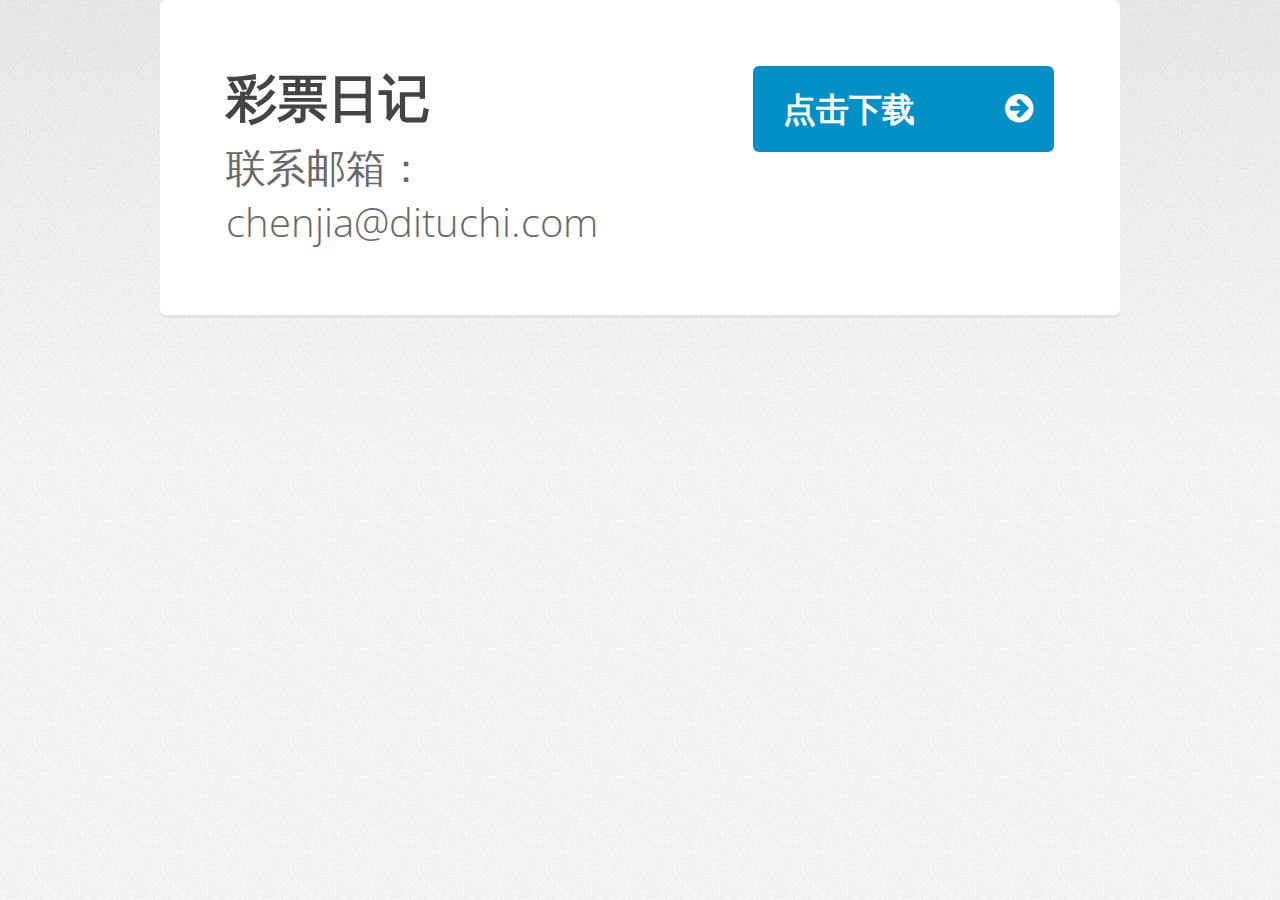
<file: index.html>
<!DOCTYPE HTML>
<!--
	Verti by HTML5 UP
	html5up.net | @ajlkn
	Free for personal and commercial use under the CCA 3.0 license (html5up.net/license)
-->
<html>
	<head>
		<title>My apps</title>
		<meta charset="utf-8" />
		<meta name="viewport" content="width=device-width, initial-scale=1" />
		<!--[if lte IE 8]><script src="assets/js/ie/html5shiv.js"></script><![endif]-->
		<link rel="stylesheet" href="assets/css/main.css" />
		<!--[if lte IE 8]><link rel="stylesheet" href="assets/css/ie8.css" /><![endif]-->
	</head>
	<body class="homepage">
		<div id="page-wrapper">


			<!-- Banner -->
				<div id="banner-wrapper">
					<div id="banner" class="box container">
						<div class="row">
							<div class="7u 12u(medium)">
								<h2> 彩票日记 </h2>
								<p>联系邮箱：chenjia@dituchi.com</p>
							</div>
							<div class="5u 12u(medium)">
								<ul>
									<li><a href="https://itunes.apple.com/cn/app/id1355619874" class="button big icon fa-arrow-circle-right">点击下载</a></li>
								</ul>
							</div>
						</div>
					</div>
				</div>


			<script src="assets/js/jquery.min.js"></script>
			<script src="assets/js/jquery.dropotron.min.js"></script>
			<script src="assets/js/skel.min.js"></script>
			<script src="assets/js/util.js"></script>
			<!--[if lte IE 8]><script src="assets/js/ie/respond.min.js"></script><![endif]-->
			<script src="assets/js/main.js"></script>

	</body>
</html>
</file>
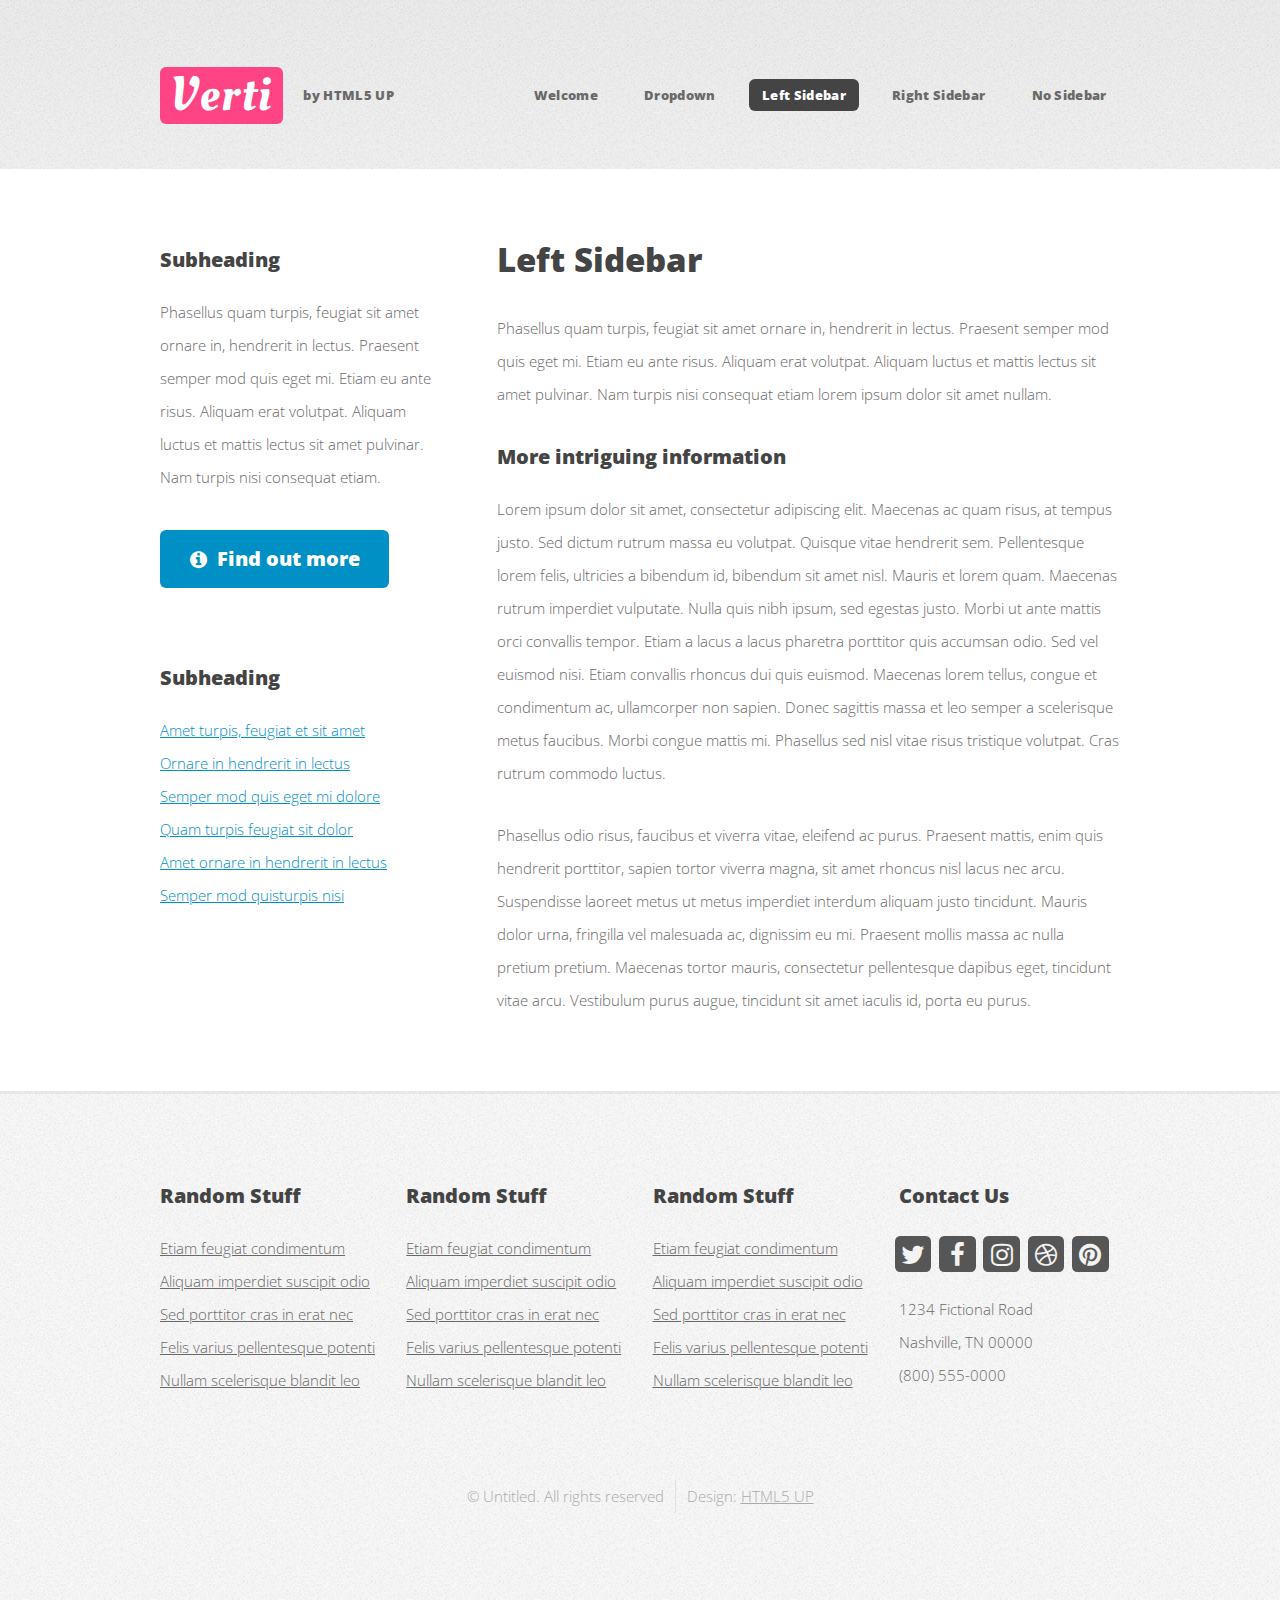
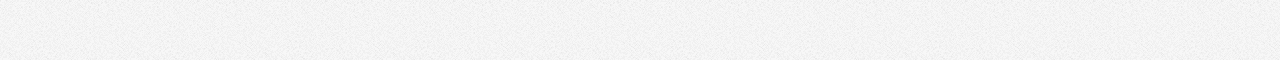
<file: left-sidebar.html>
<!DOCTYPE HTML>
<!--
	Verti by HTML5 UP
	html5up.net | @ajlkn
	Free for personal and commercial use under the CCA 3.0 license (html5up.net/license)
-->
<html>
	<head>
		<title>Verti by HTML5 UP</title>
		<meta charset="utf-8" />
		<meta name="viewport" content="width=device-width, initial-scale=1" />
		<!--[if lte IE 8]><script src="assets/js/ie/html5shiv.js"></script><![endif]-->
		<link rel="stylesheet" href="assets/css/main.css" />
		<!--[if lte IE 8]><link rel="stylesheet" href="assets/css/ie8.css" /><![endif]-->
	</head>
	<body class="left-sidebar">
		<div id="page-wrapper">

			<!-- Header -->
				<div id="header-wrapper">
					<header id="header" class="container">

						<!-- Logo -->
							<div id="logo">
								<h1><a href="index.html">Verti</a></h1>
								<span>by HTML5 UP</span>
							</div>

						<!-- Nav -->
							<nav id="nav">
								<ul>
									<li><a href="index.html">Welcome</a></li>
									<li>
										<a href="#">Dropdown</a>
										<ul>
											<li><a href="#">Lorem ipsum dolor</a></li>
											<li><a href="#">Magna phasellus</a></li>
											<li>
												<a href="#">Phasellus consequat</a>
												<ul>
													<li><a href="#">Lorem ipsum dolor</a></li>
													<li><a href="#">Phasellus consequat</a></li>
													<li><a href="#">Magna phasellus</a></li>
													<li><a href="#">Etiam dolore nisl</a></li>
												</ul>
											</li>
											<li><a href="#">Veroeros feugiat</a></li>
										</ul>
									</li>
									<li class="current"><a href="left-sidebar.html">Left Sidebar</a></li>
									<li><a href="right-sidebar.html">Right Sidebar</a></li>
									<li><a href="no-sidebar.html">No Sidebar</a></li>
								</ul>
							</nav>

					</header>
				</div>

			<!-- Main -->
				<div id="main-wrapper">
					<div class="container">
						<div class="row 200%">
							<div class="4u 12u$(medium)">
								<div id="sidebar">

									<!-- Sidebar -->
										<section>
											<h3>Subheading</h3>
											<p>Phasellus quam turpis, feugiat sit amet ornare in, hendrerit in lectus.
											Praesent semper mod quis eget mi. Etiam eu ante risus. Aliquam erat volutpat.
											Aliquam luctus et mattis lectus sit amet pulvinar. Nam turpis nisi
											consequat etiam.</p>
											<footer>
												<a href="#" class="button icon fa-info-circle">Find out more</a>
											</footer>
										</section>

										<section>
											<h3>Subheading</h3>
											<ul class="style2">
												<li><a href="#">Amet turpis, feugiat et sit amet</a></li>
												<li><a href="#">Ornare in hendrerit in lectus</a></li>
												<li><a href="#">Semper mod quis eget mi dolore</a></li>
												<li><a href="#">Quam turpis feugiat sit dolor</a></li>
												<li><a href="#">Amet ornare in hendrerit in lectus</a></li>
												<li><a href="#">Semper mod quisturpis nisi</a></li>
											</ul>
										</section>

								</div>
							</div>
							<div class="8u 12u$(medium) important(medium)">
								<div id="content">

									<!-- Content -->
										<article>

											<h2>Left Sidebar</h2>

											<p>Phasellus quam turpis, feugiat sit amet ornare in, hendrerit in lectus.
											Praesent semper mod quis eget mi. Etiam eu ante risus. Aliquam erat volutpat.
											Aliquam luctus et mattis lectus sit amet pulvinar. Nam turpis nisi
											consequat etiam lorem ipsum dolor sit amet nullam.</p>

											<h3>More intriguing information</h3>
											<p>Lorem ipsum dolor sit amet, consectetur adipiscing elit. Maecenas ac quam risus, at tempus
											justo. Sed dictum rutrum massa eu volutpat. Quisque vitae hendrerit sem. Pellentesque lorem felis,
											ultricies a bibendum id, bibendum sit amet nisl. Mauris et lorem quam. Maecenas rutrum imperdiet
											vulputate. Nulla quis nibh ipsum, sed egestas justo. Morbi ut ante mattis orci convallis tempor.
											Etiam a lacus a lacus pharetra porttitor quis accumsan odio. Sed vel euismod nisi. Etiam convallis
											rhoncus dui quis euismod. Maecenas lorem tellus, congue et condimentum ac, ullamcorper non sapien.
											Donec sagittis massa et leo semper a scelerisque metus faucibus. Morbi congue mattis mi.
											Phasellus sed nisl vitae risus tristique volutpat. Cras rutrum commodo luctus.</p>

											<p>Phasellus odio risus, faucibus et viverra vitae, eleifend ac purus. Praesent mattis, enim
											quis hendrerit porttitor, sapien tortor viverra magna, sit amet rhoncus nisl lacus nec arcu.
											Suspendisse laoreet metus ut metus imperdiet interdum aliquam justo tincidunt. Mauris dolor urna,
											fringilla vel malesuada ac, dignissim eu mi. Praesent mollis massa ac nulla pretium pretium.
											Maecenas tortor mauris, consectetur pellentesque dapibus eget, tincidunt vitae arcu.
											Vestibulum purus augue, tincidunt sit amet iaculis id, porta eu purus.</p>

										</article>

								</div>
							</div>
						</div>
					</div>
				</div>

			<!-- Footer -->
				<div id="footer-wrapper">
					<footer id="footer" class="container">
						<div class="row">
							<div class="3u 6u(medium) 12u$(small)">

								<!-- Links -->
									<section class="widget links">
										<h3>Random Stuff</h3>
										<ul class="style2">
											<li><a href="#">Etiam feugiat condimentum</a></li>
											<li><a href="#">Aliquam imperdiet suscipit odio</a></li>
											<li><a href="#">Sed porttitor cras in erat nec</a></li>
											<li><a href="#">Felis varius pellentesque potenti</a></li>
											<li><a href="#">Nullam scelerisque blandit leo</a></li>
										</ul>
									</section>

							</div>
							<div class="3u 6u$(medium) 12u$(small)">

								<!-- Links -->
									<section class="widget links">
										<h3>Random Stuff</h3>
										<ul class="style2">
											<li><a href="#">Etiam feugiat condimentum</a></li>
											<li><a href="#">Aliquam imperdiet suscipit odio</a></li>
											<li><a href="#">Sed porttitor cras in erat nec</a></li>
											<li><a href="#">Felis varius pellentesque potenti</a></li>
											<li><a href="#">Nullam scelerisque blandit leo</a></li>
										</ul>
									</section>

							</div>
							<div class="3u 6u(medium) 12u$(small)">

								<!-- Links -->
									<section class="widget links">
										<h3>Random Stuff</h3>
										<ul class="style2">
											<li><a href="#">Etiam feugiat condimentum</a></li>
											<li><a href="#">Aliquam imperdiet suscipit odio</a></li>
											<li><a href="#">Sed porttitor cras in erat nec</a></li>
											<li><a href="#">Felis varius pellentesque potenti</a></li>
											<li><a href="#">Nullam scelerisque blandit leo</a></li>
										</ul>
									</section>

							</div>
							<div class="3u 6u$(medium) 12u$(small)">

								<!-- Contact -->
									<section class="widget contact">
										<h3>Contact Us</h3>
										<ul>
											<li><a href="#" class="icon fa-twitter"><span class="label">Twitter</span></a></li>
											<li><a href="#" class="icon fa-facebook"><span class="label">Facebook</span></a></li>
											<li><a href="#" class="icon fa-instagram"><span class="label">Instagram</span></a></li>
											<li><a href="#" class="icon fa-dribbble"><span class="label">Dribbble</span></a></li>
											<li><a href="#" class="icon fa-pinterest"><span class="label">Pinterest</span></a></li>
										</ul>
										<p>1234 Fictional Road<br />
										Nashville, TN 00000<br />
										(800) 555-0000</p>
									</section>

							</div>
						</div>
						<div class="row">
							<div class="12u">
								<div id="copyright">
									<ul class="menu">
										<li>&copy; Untitled. All rights reserved</li><li>Design: <a href="http://html5up.net">HTML5 UP</a></li>
									</ul>
								</div>
							</div>
						</div>
					</footer>
				</div>

			</div>

		<!-- Scripts -->

			<script src="assets/js/jquery.min.js"></script>
			<script src="assets/js/jquery.dropotron.min.js"></script>
			<script src="assets/js/skel.min.js"></script>
			<script src="assets/js/util.js"></script>
			<!--[if lte IE 8]><script src="assets/js/ie/respond.min.js"></script><![endif]-->
			<script src="assets/js/main.js"></script>

	</body>
</html>
</file>
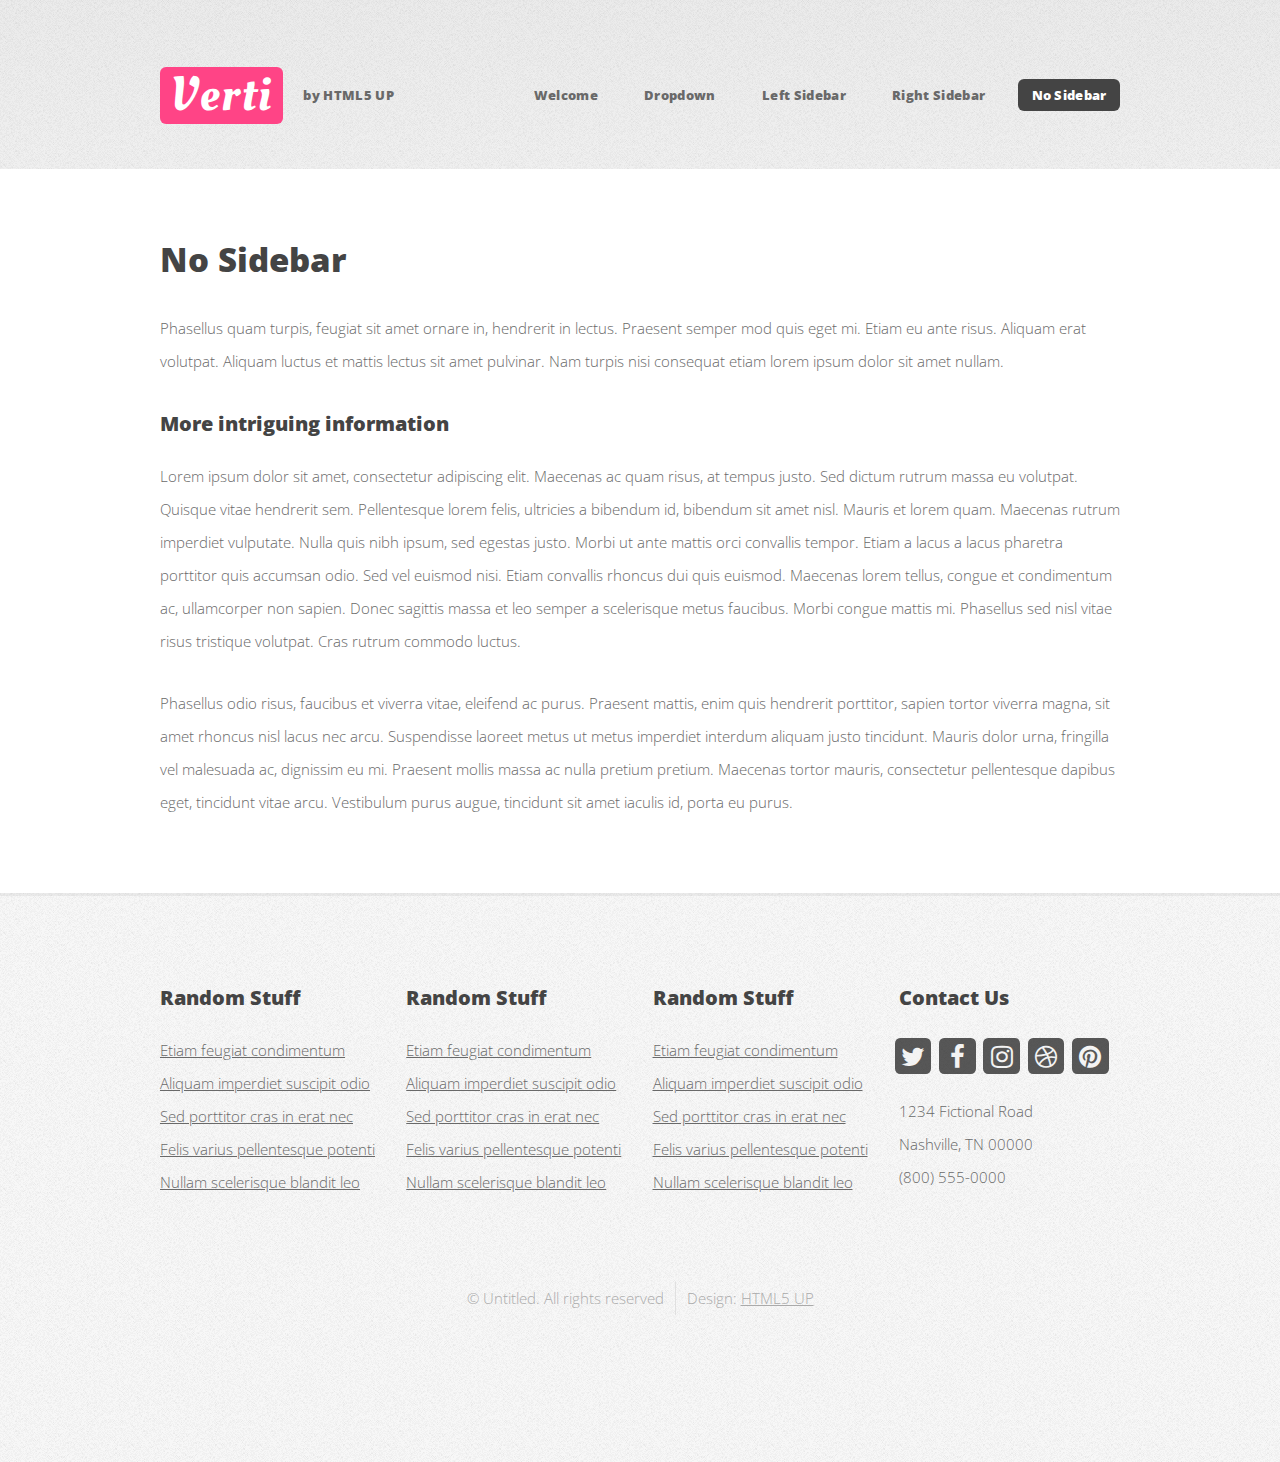
<file: no-sidebar.html>
<!DOCTYPE HTML>
<!--
	Verti by HTML5 UP
	html5up.net | @ajlkn
	Free for personal and commercial use under the CCA 3.0 license (html5up.net/license)
-->
<html>
	<head>
		<title>Verti by HTML5 UP</title>
		<meta charset="utf-8" />
		<meta name="viewport" content="width=device-width, initial-scale=1" />
		<!--[if lte IE 8]><script src="assets/js/ie/html5shiv.js"></script><![endif]-->
		<link rel="stylesheet" href="assets/css/main.css" />
		<!--[if lte IE 8]><link rel="stylesheet" href="assets/css/ie8.css" /><![endif]-->
	</head>
	<body class="no-sidebar">
		<div id="page-wrapper">

			<!-- Header -->
				<div id="header-wrapper">
					<header id="header" class="container">

						<!-- Logo -->
							<div id="logo">
								<h1><a href="index.html">Verti</a></h1>
								<span>by HTML5 UP</span>
							</div>

						<!-- Nav -->
							<nav id="nav">
								<ul>
									<li><a href="index.html">Welcome</a></li>
									<li>
										<a href="#">Dropdown</a>
										<ul>
											<li><a href="#">Lorem ipsum dolor</a></li>
											<li><a href="#">Magna phasellus</a></li>
											<li>
												<a href="#">Phasellus consequat</a>
												<ul>
													<li><a href="#">Lorem ipsum dolor</a></li>
													<li><a href="#">Phasellus consequat</a></li>
													<li><a href="#">Magna phasellus</a></li>
													<li><a href="#">Etiam dolore nisl</a></li>
												</ul>
											</li>
											<li><a href="#">Veroeros feugiat</a></li>
										</ul>
									</li>
									<li><a href="left-sidebar.html">Left Sidebar</a></li>
									<li><a href="right-sidebar.html">Right Sidebar</a></li>
									<li class="current"><a href="no-sidebar.html">No Sidebar</a></li>
								</ul>
							</nav>

					</header>
				</div>

			<!-- Main -->
				<div id="main-wrapper">
					<div class="container">
						<div id="content">

							<!-- Content -->
								<article>

									<h2>No Sidebar</h2>

									<p>Phasellus quam turpis, feugiat sit amet ornare in, hendrerit in lectus.
									Praesent semper mod quis eget mi. Etiam eu ante risus. Aliquam erat volutpat.
									Aliquam luctus et mattis lectus sit amet pulvinar. Nam turpis nisi
									consequat etiam lorem ipsum dolor sit amet nullam.</p>

									<h3>More intriguing information</h3>
									<p>Lorem ipsum dolor sit amet, consectetur adipiscing elit. Maecenas ac quam risus, at tempus
									justo. Sed dictum rutrum massa eu volutpat. Quisque vitae hendrerit sem. Pellentesque lorem felis,
									ultricies a bibendum id, bibendum sit amet nisl. Mauris et lorem quam. Maecenas rutrum imperdiet
									vulputate. Nulla quis nibh ipsum, sed egestas justo. Morbi ut ante mattis orci convallis tempor.
									Etiam a lacus a lacus pharetra porttitor quis accumsan odio. Sed vel euismod nisi. Etiam convallis
									rhoncus dui quis euismod. Maecenas lorem tellus, congue et condimentum ac, ullamcorper non sapien.
									Donec sagittis massa et leo semper a scelerisque metus faucibus. Morbi congue mattis mi.
									Phasellus sed nisl vitae risus tristique volutpat. Cras rutrum commodo luctus.</p>

									<p>Phasellus odio risus, faucibus et viverra vitae, eleifend ac purus. Praesent mattis, enim
									quis hendrerit porttitor, sapien tortor viverra magna, sit amet rhoncus nisl lacus nec arcu.
									Suspendisse laoreet metus ut metus imperdiet interdum aliquam justo tincidunt. Mauris dolor urna,
									fringilla vel malesuada ac, dignissim eu mi. Praesent mollis massa ac nulla pretium pretium.
									Maecenas tortor mauris, consectetur pellentesque dapibus eget, tincidunt vitae arcu.
									Vestibulum purus augue, tincidunt sit amet iaculis id, porta eu purus.</p>

								</article>

						</div>
					</div>
				</div>

			<!-- Footer -->
				<div id="footer-wrapper">
					<footer id="footer" class="container">
						<div class="row">
							<div class="3u 6u(medium) 12u$(small)">

								<!-- Links -->
									<section class="widget links">
										<h3>Random Stuff</h3>
										<ul class="style2">
											<li><a href="#">Etiam feugiat condimentum</a></li>
											<li><a href="#">Aliquam imperdiet suscipit odio</a></li>
											<li><a href="#">Sed porttitor cras in erat nec</a></li>
											<li><a href="#">Felis varius pellentesque potenti</a></li>
											<li><a href="#">Nullam scelerisque blandit leo</a></li>
										</ul>
									</section>

							</div>
							<div class="3u 6u$(medium) 12u$(small)">

								<!-- Links -->
									<section class="widget links">
										<h3>Random Stuff</h3>
										<ul class="style2">
											<li><a href="#">Etiam feugiat condimentum</a></li>
											<li><a href="#">Aliquam imperdiet suscipit odio</a></li>
											<li><a href="#">Sed porttitor cras in erat nec</a></li>
											<li><a href="#">Felis varius pellentesque potenti</a></li>
											<li><a href="#">Nullam scelerisque blandit leo</a></li>
										</ul>
									</section>

							</div>
							<div class="3u 6u(medium) 12u$(small)">

								<!-- Links -->
									<section class="widget links">
										<h3>Random Stuff</h3>
										<ul class="style2">
											<li><a href="#">Etiam feugiat condimentum</a></li>
											<li><a href="#">Aliquam imperdiet suscipit odio</a></li>
											<li><a href="#">Sed porttitor cras in erat nec</a></li>
											<li><a href="#">Felis varius pellentesque potenti</a></li>
											<li><a href="#">Nullam scelerisque blandit leo</a></li>
										</ul>
									</section>

							</div>
							<div class="3u 6u$(medium) 12u$(small)">

								<!-- Contact -->
									<section class="widget contact">
										<h3>Contact Us</h3>
										<ul>
											<li><a href="#" class="icon fa-twitter"><span class="label">Twitter</span></a></li>
											<li><a href="#" class="icon fa-facebook"><span class="label">Facebook</span></a></li>
											<li><a href="#" class="icon fa-instagram"><span class="label">Instagram</span></a></li>
											<li><a href="#" class="icon fa-dribbble"><span class="label">Dribbble</span></a></li>
											<li><a href="#" class="icon fa-pinterest"><span class="label">Pinterest</span></a></li>
										</ul>
										<p>1234 Fictional Road<br />
										Nashville, TN 00000<br />
										(800) 555-0000</p>
									</section>

							</div>
						</div>
						<div class="row">
							<div class="12u">
								<div id="copyright">
									<ul class="menu">
										<li>&copy; Untitled. All rights reserved</li><li>Design: <a href="http://html5up.net">HTML5 UP</a></li>
									</ul>
								</div>
							</div>
						</div>
					</footer>
				</div>

			</div>

		<!-- Scripts -->

			<script src="assets/js/jquery.min.js"></script>
			<script src="assets/js/jquery.dropotron.min.js"></script>
			<script src="assets/js/skel.min.js"></script>
			<script src="assets/js/util.js"></script>
			<!--[if lte IE 8]><script src="assets/js/ie/respond.min.js"></script><![endif]-->
			<script src="assets/js/main.js"></script>

	</body>
</html>
</file>
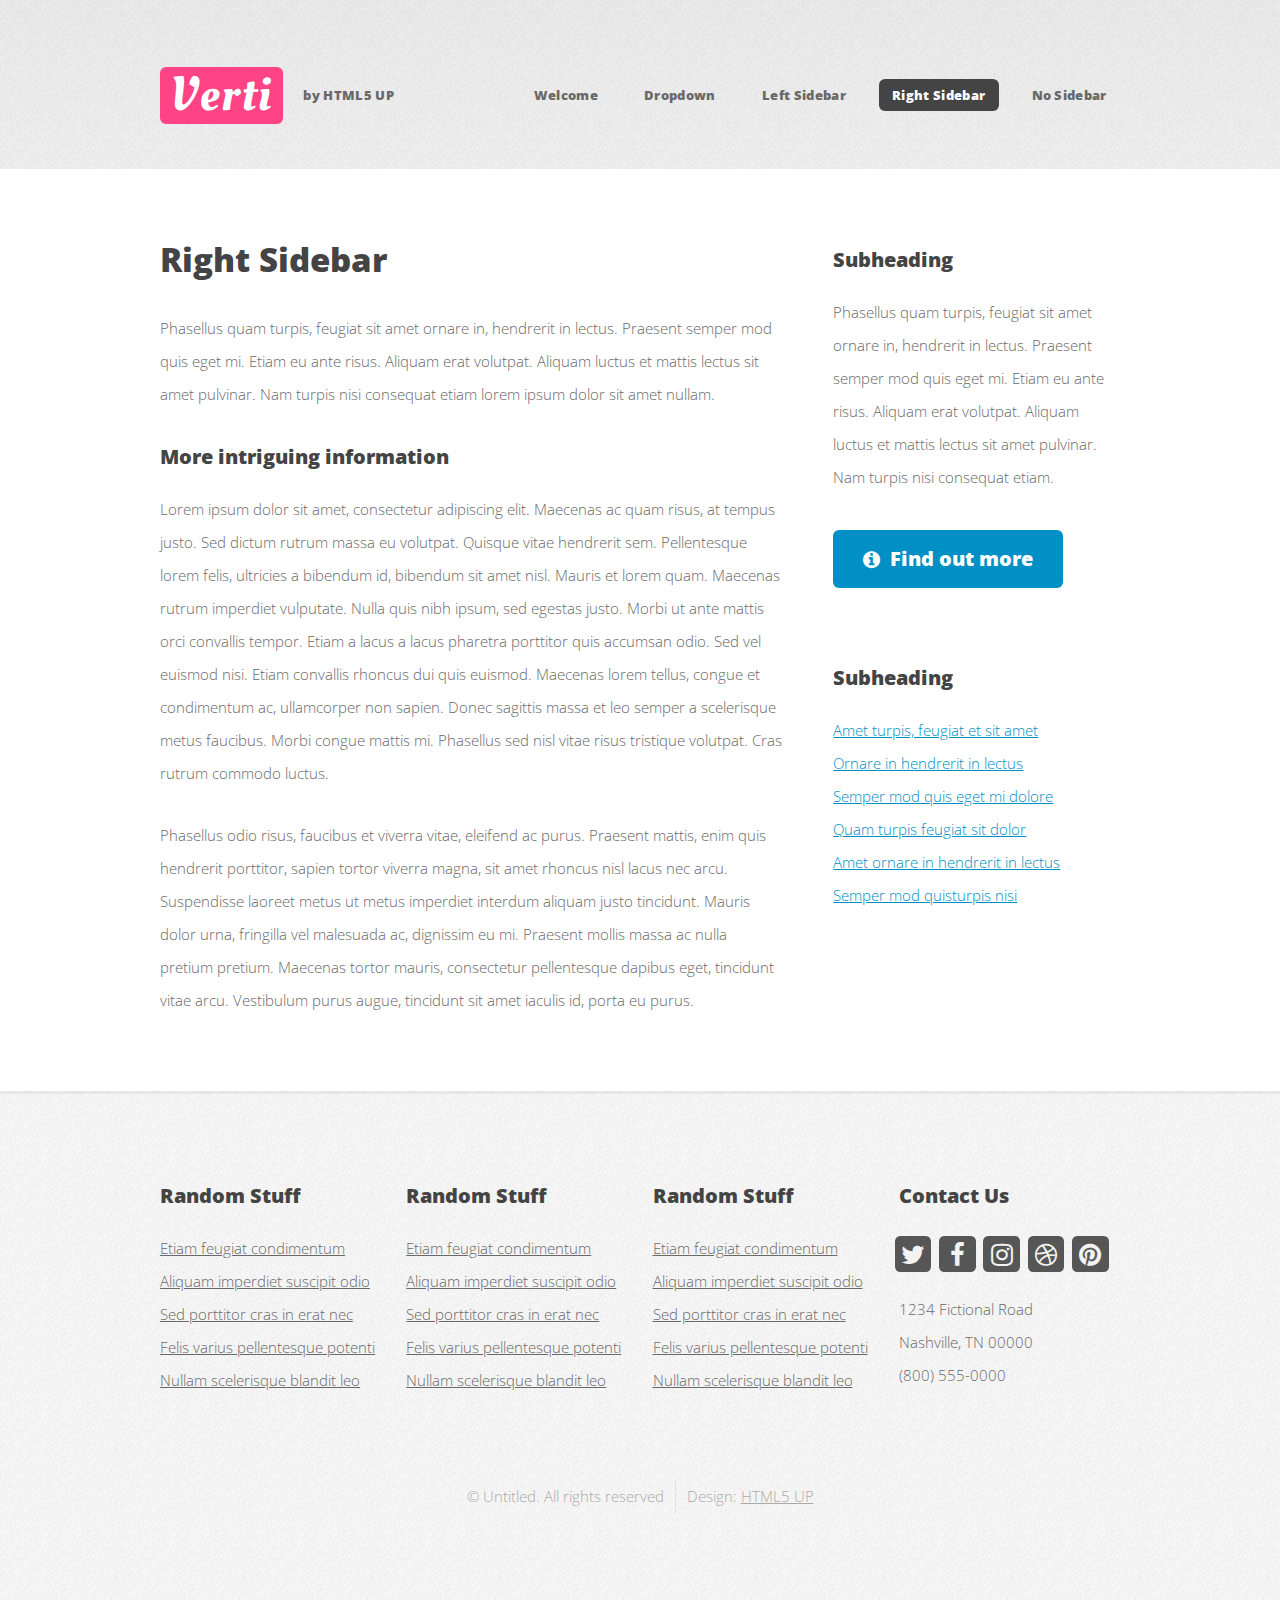
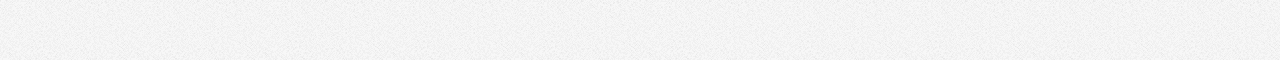
<file: right-sidebar.html>
<!DOCTYPE HTML>
<!--
	Verti by HTML5 UP
	html5up.net | @ajlkn
	Free for personal and commercial use under the CCA 3.0 license (html5up.net/license)
-->
<html>
	<head>
		<title>Verti by HTML5 UP</title>
		<meta charset="utf-8" />
		<meta name="viewport" content="width=device-width, initial-scale=1" />
		<!--[if lte IE 8]><script src="assets/js/ie/html5shiv.js"></script><![endif]-->
		<link rel="stylesheet" href="assets/css/main.css" />
		<!--[if lte IE 8]><link rel="stylesheet" href="assets/css/ie8.css" /><![endif]-->
	</head>
	<body class="right-sidebar">
		<div id="page-wrapper">

			<!-- Header -->
				<div id="header-wrapper">
					<header id="header" class="container">

						<!-- Logo -->
							<div id="logo">
								<h1><a href="index.html">Verti</a></h1>
								<span>by HTML5 UP</span>
							</div>

						<!-- Nav -->
							<nav id="nav">
								<ul>
									<li><a href="index.html">Welcome</a></li>
									<li>
										<a href="#">Dropdown</a>
										<ul>
											<li><a href="#">Lorem ipsum dolor</a></li>
											<li><a href="#">Magna phasellus</a></li>
											<li>
												<a href="#">Phasellus consequat</a>
												<ul>
													<li><a href="#">Lorem ipsum dolor</a></li>
													<li><a href="#">Phasellus consequat</a></li>
													<li><a href="#">Magna phasellus</a></li>
													<li><a href="#">Etiam dolore nisl</a></li>
												</ul>
											</li>
											<li><a href="#">Veroeros feugiat</a></li>
										</ul>
									</li>
									<li><a href="left-sidebar.html">Left Sidebar</a></li>
									<li class="current"><a href="right-sidebar.html">Right Sidebar</a></li>
									<li><a href="no-sidebar.html">No Sidebar</a></li>
								</ul>
							</nav>

					</header>
				</div>

			<!-- Main -->
				<div id="main-wrapper">
					<div class="container">
						<div class="row 200%">
							<div class="8u 12u$(medium)">
								<div id="content">

									<!-- Content -->
										<article>

											<h2>Right Sidebar</h2>

											<p>Phasellus quam turpis, feugiat sit amet ornare in, hendrerit in lectus.
											Praesent semper mod quis eget mi. Etiam eu ante risus. Aliquam erat volutpat.
											Aliquam luctus et mattis lectus sit amet pulvinar. Nam turpis nisi
											consequat etiam lorem ipsum dolor sit amet nullam.</p>

											<h3>More intriguing information</h3>
											<p>Lorem ipsum dolor sit amet, consectetur adipiscing elit. Maecenas ac quam risus, at tempus
											justo. Sed dictum rutrum massa eu volutpat. Quisque vitae hendrerit sem. Pellentesque lorem felis,
											ultricies a bibendum id, bibendum sit amet nisl. Mauris et lorem quam. Maecenas rutrum imperdiet
											vulputate. Nulla quis nibh ipsum, sed egestas justo. Morbi ut ante mattis orci convallis tempor.
											Etiam a lacus a lacus pharetra porttitor quis accumsan odio. Sed vel euismod nisi. Etiam convallis
											rhoncus dui quis euismod. Maecenas lorem tellus, congue et condimentum ac, ullamcorper non sapien.
											Donec sagittis massa et leo semper a scelerisque metus faucibus. Morbi congue mattis mi.
											Phasellus sed nisl vitae risus tristique volutpat. Cras rutrum commodo luctus.</p>

											<p>Phasellus odio risus, faucibus et viverra vitae, eleifend ac purus. Praesent mattis, enim
											quis hendrerit porttitor, sapien tortor viverra magna, sit amet rhoncus nisl lacus nec arcu.
											Suspendisse laoreet metus ut metus imperdiet interdum aliquam justo tincidunt. Mauris dolor urna,
											fringilla vel malesuada ac, dignissim eu mi. Praesent mollis massa ac nulla pretium pretium.
											Maecenas tortor mauris, consectetur pellentesque dapibus eget, tincidunt vitae arcu.
											Vestibulum purus augue, tincidunt sit amet iaculis id, porta eu purus.</p>

										</article>

								</div>
							</div>
							<div class="4u 12u$(medium)">
								<div id="sidebar">

									<!-- Sidebar -->
										<section>
											<h3>Subheading</h3>
											<p>Phasellus quam turpis, feugiat sit amet ornare in, hendrerit in lectus.
											Praesent semper mod quis eget mi. Etiam eu ante risus. Aliquam erat volutpat.
											Aliquam luctus et mattis lectus sit amet pulvinar. Nam turpis nisi
											consequat etiam.</p>
											<footer>
												<a href="#" class="button icon fa-info-circle">Find out more</a>
											</footer>
										</section>

										<section>
											<h3>Subheading</h3>
											<ul class="style2">
												<li><a href="#">Amet turpis, feugiat et sit amet</a></li>
												<li><a href="#">Ornare in hendrerit in lectus</a></li>
												<li><a href="#">Semper mod quis eget mi dolore</a></li>
												<li><a href="#">Quam turpis feugiat sit dolor</a></li>
												<li><a href="#">Amet ornare in hendrerit in lectus</a></li>
												<li><a href="#">Semper mod quisturpis nisi</a></li>
											</ul>
										</section>

								</div>
							</div>
						</div>
					</div>
				</div>

			<!-- Footer -->
				<div id="footer-wrapper">
					<footer id="footer" class="container">
						<div class="row">
							<div class="3u 6u(medium) 12u$(small)">

								<!-- Links -->
									<section class="widget links">
										<h3>Random Stuff</h3>
										<ul class="style2">
											<li><a href="#">Etiam feugiat condimentum</a></li>
											<li><a href="#">Aliquam imperdiet suscipit odio</a></li>
											<li><a href="#">Sed porttitor cras in erat nec</a></li>
											<li><a href="#">Felis varius pellentesque potenti</a></li>
											<li><a href="#">Nullam scelerisque blandit leo</a></li>
										</ul>
									</section>

							</div>
							<div class="3u 6u$(medium) 12u$(small)">

								<!-- Links -->
									<section class="widget links">
										<h3>Random Stuff</h3>
										<ul class="style2">
											<li><a href="#">Etiam feugiat condimentum</a></li>
											<li><a href="#">Aliquam imperdiet suscipit odio</a></li>
											<li><a href="#">Sed porttitor cras in erat nec</a></li>
											<li><a href="#">Felis varius pellentesque potenti</a></li>
											<li><a href="#">Nullam scelerisque blandit leo</a></li>
										</ul>
									</section>

							</div>
							<div class="3u 6u(medium) 12u$(small)">

								<!-- Links -->
									<section class="widget links">
										<h3>Random Stuff</h3>
										<ul class="style2">
											<li><a href="#">Etiam feugiat condimentum</a></li>
											<li><a href="#">Aliquam imperdiet suscipit odio</a></li>
											<li><a href="#">Sed porttitor cras in erat nec</a></li>
											<li><a href="#">Felis varius pellentesque potenti</a></li>
											<li><a href="#">Nullam scelerisque blandit leo</a></li>
										</ul>
									</section>

							</div>
							<div class="3u 6u$(medium) 12u$(small)">

								<!-- Contact -->
									<section class="widget contact">
										<h3>Contact Us</h3>
										<ul>
											<li><a href="#" class="icon fa-twitter"><span class="label">Twitter</span></a></li>
											<li><a href="#" class="icon fa-facebook"><span class="label">Facebook</span></a></li>
											<li><a href="#" class="icon fa-instagram"><span class="label">Instagram</span></a></li>
											<li><a href="#" class="icon fa-dribbble"><span class="label">Dribbble</span></a></li>
											<li><a href="#" class="icon fa-pinterest"><span class="label">Pinterest</span></a></li>
										</ul>
										<p>1234 Fictional Road<br />
										Nashville, TN 00000<br />
										(800) 555-0000</p>
									</section>

							</div>
						</div>
						<div class="row">
							<div class="12u">
								<div id="copyright">
									<ul class="menu">
										<li>&copy; Untitled. All rights reserved</li><li>Design: <a href="http://html5up.net">HTML5 UP</a></li>
									</ul>
								</div>
							</div>
						</div>
					</footer>
				</div>

			</div>

		<!-- Scripts -->

			<script src="assets/js/jquery.min.js"></script>
			<script src="assets/js/jquery.dropotron.min.js"></script>
			<script src="assets/js/skel.min.js"></script>
			<script src="assets/js/util.js"></script>
			<!--[if lte IE 8]><script src="assets/js/ie/respond.min.js"></script><![endif]-->
			<script src="assets/js/main.js"></script>

	</body>
</html>
</file>
<file: assets/css/ie8.css>
/*
	Verti by HTML5 UP
	html5up.net | @ajlkn
	Free for personal and commercial use under the CCA 3.0 license (html5up.net/license)
*/

/* Basic */

	body {
		background-color: #f0f0f0;
	}

/* Image */

	.image img {
		position: relative;
		-ms-behavior: url("assets/js/ie/PIE.htc");
	}

/* Button */

	input[type="button"],
	input[type="submit"],
	input[type="reset"],
	.button,
	button {
		position: relative;
		-ms-behavior: url("assets/js/ie/PIE.htc");
	}

/* Widgets */

	.box,
	.widget.contact ul li a {
		position: relative;
		-ms-behavior: url("assets/js/ie/PIE.htc");
	}

/* Header */

	#logo h1 {
		position: relative;
		-ms-behavior: url("assets/js/ie/PIE.htc");
	}

/* Nav */

	#nav ul li a, #nav ul li span {
		position: relative;
		-ms-behavior: url("assets/js/ie/PIE.htc");
	}

	.dropotron {
		border: solid 1px #eee;
		box-shadow: none !important;
		-ms-behavior: url("assets/js/ie/PIE.htc");
	}

		.dropotron.level-0 {
			box-shadow: none !important;
		}

			.dropotron.level-0:before {
				display: none;
			}
</file>
<file: assets/css/main.css>
@import url("font-awesome.min.css");
@import url("https://fonts.googleapis.com/css?family=Oleo+Script:400|Open+Sans:300,300italic,600,600italic,800");

/*
	Verti by HTML5 UP
	html5up.net | @ajlkn
	Free for personal and commercial use under the CCA 3.0 license (html5up.net/license)
*/

/* Reset */

	html, body, div, span, applet, object, iframe, h1, h2, h3, h4, h5, h6, p, blockquote, pre, a, abbr, acronym, address, big, cite, code, del, dfn, em, img, ins, kbd, q, s, samp, small, strike, strong, sub, sup, tt, var, b, u, i, center, dl, dt, dd, ol, ul, li, fieldset, form, label, legend, table, caption, tbody, tfoot, thead, tr, th, td, article, aside, canvas, details, embed, figure, figcaption, footer, header, hgroup, menu, nav, output, ruby, section, summary, time, mark, audio, video {
		margin: 0;
		padding: 0;
		border: 0;
		font-size: 100%;
		font: inherit;
		vertical-align: baseline;
	}

	article, aside, details, figcaption, figure, footer, header, hgroup, menu, nav, section {
		display: block;
	}

	body {
		line-height: 1;
	}

	ol, ul {
		list-style: none;
	}

	blockquote, q {
		quotes: none;
	}

	blockquote:before, blockquote:after, q:before, q:after {
		content: '';
		content: none;
	}

	table {
		border-collapse: collapse;
		border-spacing: 0;
	}

	body {
		-webkit-text-size-adjust: none;
	}

/* Box Model */

	*, *:before, *:after {
		-moz-box-sizing: border-box;
		-webkit-box-sizing: border-box;
		box-sizing: border-box;
	}

/* Containers */

	.container {
		margin-left: auto;
		margin-right: auto;
	}

	.container.\31 25\25 {
		width: 100%;
		max-width: 1750px;
		min-width: 1400px;
	}

	.container.\37 5\25 {
		width: 1050px;
	}

	.container.\35 0\25 {
		width: 700px;
	}

	.container.\32 5\25 {
		width: 350px;
	}

	.container {
		width: 1400px;
	}

	@media screen and (max-width: 1680px) {

		.container.\31 25\25 {
			width: 100%;
			max-width: 1500px;
			min-width: 1200px;
		}

		.container.\37 5\25 {
			width: 900px;
		}

		.container.\35 0\25 {
			width: 600px;
		}

		.container.\32 5\25 {
			width: 300px;
		}

		.container {
			width: 1200px;
		}

	}

	@media screen and (max-width: 1280px) {

		.container.\31 25\25 {
			width: 100%;
			max-width: 1200px;
			min-width: 960px;
		}

		.container.\37 5\25 {
			width: 720px;
		}

		.container.\35 0\25 {
			width: 480px;
		}

		.container.\32 5\25 {
			width: 240px;
		}

		.container {
			width: 960px;
		}

	}

	@media screen and (max-width: 980px) {

		.container.\31 25\25 {
			width: 100%;
			max-width: 112.5%;
			min-width: 90%;
		}

		.container.\37 5\25 {
			width: 67.5%;
		}

		.container.\35 0\25 {
			width: 45%;
		}

		.container.\32 5\25 {
			width: 22.5%;
		}

		.container {
			width: 90% !important;
		}

	}

	@media screen and (max-width: 736px) {

		.container.\31 25\25 {
			width: 100%;
			max-width: 125%;
			min-width: 100%;
		}

		.container.\37 5\25 {
			width: 75%;
		}

		.container.\35 0\25 {
			width: 50%;
		}

		.container.\32 5\25 {
			width: 25%;
		}

		.container {
			width: 100% !important;
		}

	}

/* Grid */

	.row {
		border-bottom: solid 1px transparent;
		-moz-box-sizing: border-box;
		-webkit-box-sizing: border-box;
		box-sizing: border-box;
	}

	.row > * {
		float: left;
		-moz-box-sizing: border-box;
		-webkit-box-sizing: border-box;
		box-sizing: border-box;
	}

	.row:after, .row:before {
		content: '';
		display: block;
		clear: both;
		height: 0;
	}

	.row.uniform > * > :first-child {
		margin-top: 0;
	}

	.row.uniform > * > :last-child {
		margin-bottom: 0;
	}

	.row.\30 \25 > * {
		padding: 0px 0 0 0px;
	}

	.row.\30 \25 {
		margin: 0px 0 -1px 0px;
	}

	.row.uniform.\30 \25 > * {
		padding: 0px 0 0 0px;
	}

	.row.uniform.\30 \25 {
		margin: 0px 0 -1px 0px;
	}

	.row > * {
		padding: 40px 0 0 40px;
	}

	.row {
		margin: -40px 0 -1px -40px;
	}

	.row.uniform > * {
		padding: 40px 0 0 40px;
	}

	.row.uniform {
		margin: -40px 0 -1px -40px;
	}

	.row.\32 00\25 > * {
		padding: 80px 0 0 80px;
	}

	.row.\32 00\25 {
		margin: -80px 0 -1px -80px;
	}

	.row.uniform.\32 00\25 > * {
		padding: 80px 0 0 80px;
	}

	.row.uniform.\32 00\25 {
		margin: -80px 0 -1px -80px;
	}

	.row.\31 50\25 > * {
		padding: 60px 0 0 60px;
	}

	.row.\31 50\25 {
		margin: -60px 0 -1px -60px;
	}

	.row.uniform.\31 50\25 > * {
		padding: 60px 0 0 60px;
	}

	.row.uniform.\31 50\25 {
		margin: -60px 0 -1px -60px;
	}

	.row.\35 0\25 > * {
		padding: 20px 0 0 20px;
	}

	.row.\35 0\25 {
		margin: -20px 0 -1px -20px;
	}

	.row.uniform.\35 0\25 > * {
		padding: 20px 0 0 20px;
	}

	.row.uniform.\35 0\25 {
		margin: -20px 0 -1px -20px;
	}

	.row.\32 5\25 > * {
		padding: 10px 0 0 10px;
	}

	.row.\32 5\25 {
		margin: -10px 0 -1px -10px;
	}

	.row.uniform.\32 5\25 > * {
		padding: 10px 0 0 10px;
	}

	.row.uniform.\32 5\25 {
		margin: -10px 0 -1px -10px;
	}

	.\31 2u, .\31 2u\24 {
		width: 100%;
		clear: none;
		margin-left: 0;
	}

	.\31 1u, .\31 1u\24 {
		width: 91.6666666667%;
		clear: none;
		margin-left: 0;
	}

	.\31 0u, .\31 0u\24 {
		width: 83.3333333333%;
		clear: none;
		margin-left: 0;
	}

	.\39 u, .\39 u\24 {
		width: 75%;
		clear: none;
		margin-left: 0;
	}

	.\38 u, .\38 u\24 {
		width: 66.6666666667%;
		clear: none;
		margin-left: 0;
	}

	.\37 u, .\37 u\24 {
		width: 58.3333333333%;
		clear: none;
		margin-left: 0;
	}

	.\36 u, .\36 u\24 {
		width: 50%;
		clear: none;
		margin-left: 0;
	}

	.\35 u, .\35 u\24 {
		width: 41.6666666667%;
		clear: none;
		margin-left: 0;
	}

	.\34 u, .\34 u\24 {
		width: 33.3333333333%;
		clear: none;
		margin-left: 0;
	}

	.\33 u, .\33 u\24 {
		width: 25%;
		clear: none;
		margin-left: 0;
	}

	.\32 u, .\32 u\24 {
		width: 16.6666666667%;
		clear: none;
		margin-left: 0;
	}

	.\31 u, .\31 u\24 {
		width: 8.3333333333%;
		clear: none;
		margin-left: 0;
	}

	.\31 2u\24 + *,
	.\31 1u\24 + *,
	.\31 0u\24 + *,
	.\39 u\24 + *,
	.\38 u\24 + *,
	.\37 u\24 + *,
	.\36 u\24 + *,
	.\35 u\24 + *,
	.\34 u\24 + *,
	.\33 u\24 + *,
	.\32 u\24 + *,
	.\31 u\24 + * {
		clear: left;
	}

	.\-11u {
		margin-left: 91.66667%;
	}

	.\-10u {
		margin-left: 83.33333%;
	}

	.\-9u {
		margin-left: 75%;
	}

	.\-8u {
		margin-left: 66.66667%;
	}

	.\-7u {
		margin-left: 58.33333%;
	}

	.\-6u {
		margin-left: 50%;
	}

	.\-5u {
		margin-left: 41.66667%;
	}

	.\-4u {
		margin-left: 33.33333%;
	}

	.\-3u {
		margin-left: 25%;
	}

	.\-2u {
		margin-left: 16.66667%;
	}

	.\-1u {
		margin-left: 8.33333%;
	}

	@media screen and (max-width: 1680px) {

		.row > * {
			padding: 40px 0 0 40px;
		}

		.row {
			margin: -40px 0 -1px -40px;
		}

		.row.uniform > * {
			padding: 40px 0 0 40px;
		}

		.row.uniform {
			margin: -40px 0 -1px -40px;
		}

		.row.\32 00\25 > * {
			padding: 80px 0 0 80px;
		}

		.row.\32 00\25 {
			margin: -80px 0 -1px -80px;
		}

		.row.uniform.\32 00\25 > * {
			padding: 80px 0 0 80px;
		}

		.row.uniform.\32 00\25 {
			margin: -80px 0 -1px -80px;
		}

		.row.\31 50\25 > * {
			padding: 60px 0 0 60px;
		}

		.row.\31 50\25 {
			margin: -60px 0 -1px -60px;
		}

		.row.uniform.\31 50\25 > * {
			padding: 60px 0 0 60px;
		}

		.row.uniform.\31 50\25 {
			margin: -60px 0 -1px -60px;
		}

		.row.\35 0\25 > * {
			padding: 20px 0 0 20px;
		}

		.row.\35 0\25 {
			margin: -20px 0 -1px -20px;
		}

		.row.uniform.\35 0\25 > * {
			padding: 20px 0 0 20px;
		}

		.row.uniform.\35 0\25 {
			margin: -20px 0 -1px -20px;
		}

		.row.\32 5\25 > * {
			padding: 10px 0 0 10px;
		}

		.row.\32 5\25 {
			margin: -10px 0 -1px -10px;
		}

		.row.uniform.\32 5\25 > * {
			padding: 10px 0 0 10px;
		}

		.row.uniform.\32 5\25 {
			margin: -10px 0 -1px -10px;
		}

		.\31 2u\28xlarge\29, .\31 2u\24\28xlarge\29 {
			width: 100%;
			clear: none;
			margin-left: 0;
		}

		.\31 1u\28xlarge\29, .\31 1u\24\28xlarge\29 {
			width: 91.6666666667%;
			clear: none;
			margin-left: 0;
		}

		.\31 0u\28xlarge\29, .\31 0u\24\28xlarge\29 {
			width: 83.3333333333%;
			clear: none;
			margin-left: 0;
		}

		.\39 u\28xlarge\29, .\39 u\24\28xlarge\29 {
			width: 75%;
			clear: none;
			margin-left: 0;
		}

		.\38 u\28xlarge\29, .\38 u\24\28xlarge\29 {
			width: 66.6666666667%;
			clear: none;
			margin-left: 0;
		}

		.\37 u\28xlarge\29, .\37 u\24\28xlarge\29 {
			width: 58.3333333333%;
			clear: none;
			margin-left: 0;
		}

		.\36 u\28xlarge\29, .\36 u\24\28xlarge\29 {
			width: 50%;
			clear: none;
			margin-left: 0;
		}

		.\35 u\28xlarge\29, .\35 u\24\28xlarge\29 {
			width: 41.6666666667%;
			clear: none;
			margin-left: 0;
		}

		.\34 u\28xlarge\29, .\34 u\24\28xlarge\29 {
			width: 33.3333333333%;
			clear: none;
			margin-left: 0;
		}

		.\33 u\28xlarge\29, .\33 u\24\28xlarge\29 {
			width: 25%;
			clear: none;
			margin-left: 0;
		}

		.\32 u\28xlarge\29, .\32 u\24\28xlarge\29 {
			width: 16.6666666667%;
			clear: none;
			margin-left: 0;
		}

		.\31 u\28xlarge\29, .\31 u\24\28xlarge\29 {
			width: 8.3333333333%;
			clear: none;
			margin-left: 0;
		}

		.\31 2u\24\28xlarge\29 + *,
		.\31 1u\24\28xlarge\29 + *,
		.\31 0u\24\28xlarge\29 + *,
		.\39 u\24\28xlarge\29 + *,
		.\38 u\24\28xlarge\29 + *,
		.\37 u\24\28xlarge\29 + *,
		.\36 u\24\28xlarge\29 + *,
		.\35 u\24\28xlarge\29 + *,
		.\34 u\24\28xlarge\29 + *,
		.\33 u\24\28xlarge\29 + *,
		.\32 u\24\28xlarge\29 + *,
		.\31 u\24\28xlarge\29 + * {
			clear: left;
		}

		.\-11u\28xlarge\29 {
			margin-left: 91.66667%;
		}

		.\-10u\28xlarge\29 {
			margin-left: 83.33333%;
		}

		.\-9u\28xlarge\29 {
			margin-left: 75%;
		}

		.\-8u\28xlarge\29 {
			margin-left: 66.66667%;
		}

		.\-7u\28xlarge\29 {
			margin-left: 58.33333%;
		}

		.\-6u\28xlarge\29 {
			margin-left: 50%;
		}

		.\-5u\28xlarge\29 {
			margin-left: 41.66667%;
		}

		.\-4u\28xlarge\29 {
			margin-left: 33.33333%;
		}

		.\-3u\28xlarge\29 {
			margin-left: 25%;
		}

		.\-2u\28xlarge\29 {
			margin-left: 16.66667%;
		}

		.\-1u\28xlarge\29 {
			margin-left: 8.33333%;
		}

	}

	@media screen and (max-width: 1280px) {

		.row > * {
			padding: 25px 0 0 25px;
		}

		.row {
			margin: -25px 0 -1px -25px;
		}

		.row.uniform > * {
			padding: 25px 0 0 25px;
		}

		.row.uniform {
			margin: -25px 0 -1px -25px;
		}

		.row.\32 00\25 > * {
			padding: 50px 0 0 50px;
		}

		.row.\32 00\25 {
			margin: -50px 0 -1px -50px;
		}

		.row.uniform.\32 00\25 > * {
			padding: 50px 0 0 50px;
		}

		.row.uniform.\32 00\25 {
			margin: -50px 0 -1px -50px;
		}

		.row.\31 50\25 > * {
			padding: 37.5px 0 0 37.5px;
		}

		.row.\31 50\25 {
			margin: -37.5px 0 -1px -37.5px;
		}

		.row.uniform.\31 50\25 > * {
			padding: 37.5px 0 0 37.5px;
		}

		.row.uniform.\31 50\25 {
			margin: -37.5px 0 -1px -37.5px;
		}

		.row.\35 0\25 > * {
			padding: 12.5px 0 0 12.5px;
		}

		.row.\35 0\25 {
			margin: -12.5px 0 -1px -12.5px;
		}

		.row.uniform.\35 0\25 > * {
			padding: 12.5px 0 0 12.5px;
		}

		.row.uniform.\35 0\25 {
			margin: -12.5px 0 -1px -12.5px;
		}

		.row.\32 5\25 > * {
			padding: 6.25px 0 0 6.25px;
		}

		.row.\32 5\25 {
			margin: -6.25px 0 -1px -6.25px;
		}

		.row.uniform.\32 5\25 > * {
			padding: 6.25px 0 0 6.25px;
		}

		.row.uniform.\32 5\25 {
			margin: -6.25px 0 -1px -6.25px;
		}

		.\31 2u\28large\29, .\31 2u\24\28large\29 {
			width: 100%;
			clear: none;
			margin-left: 0;
		}

		.\31 1u\28large\29, .\31 1u\24\28large\29 {
			width: 91.6666666667%;
			clear: none;
			margin-left: 0;
		}

		.\31 0u\28large\29, .\31 0u\24\28large\29 {
			width: 83.3333333333%;
			clear: none;
			margin-left: 0;
		}

		.\39 u\28large\29, .\39 u\24\28large\29 {
			width: 75%;
			clear: none;
			margin-left: 0;
		}

		.\38 u\28large\29, .\38 u\24\28large\29 {
			width: 66.6666666667%;
			clear: none;
			margin-left: 0;
		}

		.\37 u\28large\29, .\37 u\24\28large\29 {
			width: 58.3333333333%;
			clear: none;
			margin-left: 0;
		}

		.\36 u\28large\29, .\36 u\24\28large\29 {
			width: 50%;
			clear: none;
			margin-left: 0;
		}

		.\35 u\28large\29, .\35 u\24\28large\29 {
			width: 41.6666666667%;
			clear: none;
			margin-left: 0;
		}

		.\34 u\28large\29, .\34 u\24\28large\29 {
			width: 33.3333333333%;
			clear: none;
			margin-left: 0;
		}

		.\33 u\28large\29, .\33 u\24\28large\29 {
			width: 25%;
			clear: none;
			margin-left: 0;
		}

		.\32 u\28large\29, .\32 u\24\28large\29 {
			width: 16.6666666667%;
			clear: none;
			margin-left: 0;
		}

		.\31 u\28large\29, .\31 u\24\28large\29 {
			width: 8.3333333333%;
			clear: none;
			margin-left: 0;
		}

		.\31 2u\24\28large\29 + *,
		.\31 1u\24\28large\29 + *,
		.\31 0u\24\28large\29 + *,
		.\39 u\24\28large\29 + *,
		.\38 u\24\28large\29 + *,
		.\37 u\24\28large\29 + *,
		.\36 u\24\28large\29 + *,
		.\35 u\24\28large\29 + *,
		.\34 u\24\28large\29 + *,
		.\33 u\24\28large\29 + *,
		.\32 u\24\28large\29 + *,
		.\31 u\24\28large\29 + * {
			clear: left;
		}

		.\-11u\28large\29 {
			margin-left: 91.66667%;
		}

		.\-10u\28large\29 {
			margin-left: 83.33333%;
		}

		.\-9u\28large\29 {
			margin-left: 75%;
		}

		.\-8u\28large\29 {
			margin-left: 66.66667%;
		}

		.\-7u\28large\29 {
			margin-left: 58.33333%;
		}

		.\-6u\28large\29 {
			margin-left: 50%;
		}

		.\-5u\28large\29 {
			margin-left: 41.66667%;
		}

		.\-4u\28large\29 {
			margin-left: 33.33333%;
		}

		.\-3u\28large\29 {
			margin-left: 25%;
		}

		.\-2u\28large\29 {
			margin-left: 16.66667%;
		}

		.\-1u\28large\29 {
			margin-left: 8.33333%;
		}

	}

	@media screen and (max-width: 980px) {

		.row > * {
			padding: 25px 0 0 25px;
		}

		.row {
			margin: -25px 0 -1px -25px;
		}

		.row.uniform > * {
			padding: 25px 0 0 25px;
		}

		.row.uniform {
			margin: -25px 0 -1px -25px;
		}

		.row.\32 00\25 > * {
			padding: 50px 0 0 50px;
		}

		.row.\32 00\25 {
			margin: -50px 0 -1px -50px;
		}

		.row.uniform.\32 00\25 > * {
			padding: 50px 0 0 50px;
		}

		.row.uniform.\32 00\25 {
			margin: -50px 0 -1px -50px;
		}

		.row.\31 50\25 > * {
			padding: 37.5px 0 0 37.5px;
		}

		.row.\31 50\25 {
			margin: -37.5px 0 -1px -37.5px;
		}

		.row.uniform.\31 50\25 > * {
			padding: 37.5px 0 0 37.5px;
		}

		.row.uniform.\31 50\25 {
			margin: -37.5px 0 -1px -37.5px;
		}

		.row.\35 0\25 > * {
			padding: 12.5px 0 0 12.5px;
		}

		.row.\35 0\25 {
			margin: -12.5px 0 -1px -12.5px;
		}

		.row.uniform.\35 0\25 > * {
			padding: 12.5px 0 0 12.5px;
		}

		.row.uniform.\35 0\25 {
			margin: -12.5px 0 -1px -12.5px;
		}

		.row.\32 5\25 > * {
			padding: 6.25px 0 0 6.25px;
		}

		.row.\32 5\25 {
			margin: -6.25px 0 -1px -6.25px;
		}

		.row.uniform.\32 5\25 > * {
			padding: 6.25px 0 0 6.25px;
		}

		.row.uniform.\32 5\25 {
			margin: -6.25px 0 -1px -6.25px;
		}

		.\31 2u\28medium\29, .\31 2u\24\28medium\29 {
			width: 100%;
			clear: none;
			margin-left: 0;
		}

		.\31 1u\28medium\29, .\31 1u\24\28medium\29 {
			width: 91.6666666667%;
			clear: none;
			margin-left: 0;
		}

		.\31 0u\28medium\29, .\31 0u\24\28medium\29 {
			width: 83.3333333333%;
			clear: none;
			margin-left: 0;
		}

		.\39 u\28medium\29, .\39 u\24\28medium\29 {
			width: 75%;
			clear: none;
			margin-left: 0;
		}

		.\38 u\28medium\29, .\38 u\24\28medium\29 {
			width: 66.6666666667%;
			clear: none;
			margin-left: 0;
		}

		.\37 u\28medium\29, .\37 u\24\28medium\29 {
			width: 58.3333333333%;
			clear: none;
			margin-left: 0;
		}

		.\36 u\28medium\29, .\36 u\24\28medium\29 {
			width: 50%;
			clear: none;
			margin-left: 0;
		}

		.\35 u\28medium\29, .\35 u\24\28medium\29 {
			width: 41.6666666667%;
			clear: none;
			margin-left: 0;
		}

		.\34 u\28medium\29, .\34 u\24\28medium\29 {
			width: 33.3333333333%;
			clear: none;
			margin-left: 0;
		}

		.\33 u\28medium\29, .\33 u\24\28medium\29 {
			width: 25%;
			clear: none;
			margin-left: 0;
		}

		.\32 u\28medium\29, .\32 u\24\28medium\29 {
			width: 16.6666666667%;
			clear: none;
			margin-left: 0;
		}

		.\31 u\28medium\29, .\31 u\24\28medium\29 {
			width: 8.3333333333%;
			clear: none;
			margin-left: 0;
		}

		.\31 2u\24\28medium\29 + *,
		.\31 1u\24\28medium\29 + *,
		.\31 0u\24\28medium\29 + *,
		.\39 u\24\28medium\29 + *,
		.\38 u\24\28medium\29 + *,
		.\37 u\24\28medium\29 + *,
		.\36 u\24\28medium\29 + *,
		.\35 u\24\28medium\29 + *,
		.\34 u\24\28medium\29 + *,
		.\33 u\24\28medium\29 + *,
		.\32 u\24\28medium\29 + *,
		.\31 u\24\28medium\29 + * {
			clear: left;
		}

		.\-11u\28medium\29 {
			margin-left: 91.66667%;
		}

		.\-10u\28medium\29 {
			margin-left: 83.33333%;
		}

		.\-9u\28medium\29 {
			margin-left: 75%;
		}

		.\-8u\28medium\29 {
			margin-left: 66.66667%;
		}

		.\-7u\28medium\29 {
			margin-left: 58.33333%;
		}

		.\-6u\28medium\29 {
			margin-left: 50%;
		}

		.\-5u\28medium\29 {
			margin-left: 41.66667%;
		}

		.\-4u\28medium\29 {
			margin-left: 33.33333%;
		}

		.\-3u\28medium\29 {
			margin-left: 25%;
		}

		.\-2u\28medium\29 {
			margin-left: 16.66667%;
		}

		.\-1u\28medium\29 {
			margin-left: 8.33333%;
		}

	}

	@media screen and (max-width: 736px) {

		.row > * {
			padding: 20px 0 0 20px;
		}

		.row {
			margin: -20px 0 -1px -20px;
		}

		.row.uniform > * {
			padding: 20px 0 0 20px;
		}

		.row.uniform {
			margin: -20px 0 -1px -20px;
		}

		.row.\32 00\25 > * {
			padding: 40px 0 0 40px;
		}

		.row.\32 00\25 {
			margin: -40px 0 -1px -40px;
		}

		.row.uniform.\32 00\25 > * {
			padding: 40px 0 0 40px;
		}

		.row.uniform.\32 00\25 {
			margin: -40px 0 -1px -40px;
		}

		.row.\31 50\25 > * {
			padding: 30px 0 0 30px;
		}

		.row.\31 50\25 {
			margin: -30px 0 -1px -30px;
		}

		.row.uniform.\31 50\25 > * {
			padding: 30px 0 0 30px;
		}

		.row.uniform.\31 50\25 {
			margin: -30px 0 -1px -30px;
		}

		.row.\35 0\25 > * {
			padding: 10px 0 0 10px;
		}

		.row.\35 0\25 {
			margin: -10px 0 -1px -10px;
		}

		.row.uniform.\35 0\25 > * {
			padding: 10px 0 0 10px;
		}

		.row.uniform.\35 0\25 {
			margin: -10px 0 -1px -10px;
		}

		.row.\32 5\25 > * {
			padding: 5px 0 0 5px;
		}

		.row.\32 5\25 {
			margin: -5px 0 -1px -5px;
		}

		.row.uniform.\32 5\25 > * {
			padding: 5px 0 0 5px;
		}

		.row.uniform.\32 5\25 {
			margin: -5px 0 -1px -5px;
		}

		.\31 2u\28small\29, .\31 2u\24\28small\29 {
			width: 100%;
			clear: none;
			margin-left: 0;
		}

		.\31 1u\28small\29, .\31 1u\24\28small\29 {
			width: 91.6666666667%;
			clear: none;
			margin-left: 0;
		}

		.\31 0u\28small\29, .\31 0u\24\28small\29 {
			width: 83.3333333333%;
			clear: none;
			margin-left: 0;
		}

		.\39 u\28small\29, .\39 u\24\28small\29 {
			width: 75%;
			clear: none;
			margin-left: 0;
		}

		.\38 u\28small\29, .\38 u\24\28small\29 {
			width: 66.6666666667%;
			clear: none;
			margin-left: 0;
		}

		.\37 u\28small\29, .\37 u\24\28small\29 {
			width: 58.3333333333%;
			clear: none;
			margin-left: 0;
		}

		.\36 u\28small\29, .\36 u\24\28small\29 {
			width: 50%;
			clear: none;
			margin-left: 0;
		}

		.\35 u\28small\29, .\35 u\24\28small\29 {
			width: 41.6666666667%;
			clear: none;
			margin-left: 0;
		}

		.\34 u\28small\29, .\34 u\24\28small\29 {
			width: 33.3333333333%;
			clear: none;
			margin-left: 0;
		}

		.\33 u\28small\29, .\33 u\24\28small\29 {
			width: 25%;
			clear: none;
			margin-left: 0;
		}

		.\32 u\28small\29, .\32 u\24\28small\29 {
			width: 16.6666666667%;
			clear: none;
			margin-left: 0;
		}

		.\31 u\28small\29, .\31 u\24\28small\29 {
			width: 8.3333333333%;
			clear: none;
			margin-left: 0;
		}

		.\31 2u\24\28small\29 + *,
		.\31 1u\24\28small\29 + *,
		.\31 0u\24\28small\29 + *,
		.\39 u\24\28small\29 + *,
		.\38 u\24\28small\29 + *,
		.\37 u\24\28small\29 + *,
		.\36 u\24\28small\29 + *,
		.\35 u\24\28small\29 + *,
		.\34 u\24\28small\29 + *,
		.\33 u\24\28small\29 + *,
		.\32 u\24\28small\29 + *,
		.\31 u\24\28small\29 + * {
			clear: left;
		}

		.\-11u\28small\29 {
			margin-left: 91.66667%;
		}

		.\-10u\28small\29 {
			margin-left: 83.33333%;
		}

		.\-9u\28small\29 {
			margin-left: 75%;
		}

		.\-8u\28small\29 {
			margin-left: 66.66667%;
		}

		.\-7u\28small\29 {
			margin-left: 58.33333%;
		}

		.\-6u\28small\29 {
			margin-left: 50%;
		}

		.\-5u\28small\29 {
			margin-left: 41.66667%;
		}

		.\-4u\28small\29 {
			margin-left: 33.33333%;
		}

		.\-3u\28small\29 {
			margin-left: 25%;
		}

		.\-2u\28small\29 {
			margin-left: 16.66667%;
		}

		.\-1u\28small\29 {
			margin-left: 8.33333%;
		}

	}

/* Basic */

	@-ms-viewport {
		width: device-width;
	}

	body {
		background-image: -moz-linear-gradient(top, rgba(0, 0, 0, 0.05), rgba(0, 0, 0, 0)), url("images/bg01.png");
		background-image: -webkit-linear-gradient(top, rgba(0, 0, 0, 0.05), rgba(0, 0, 0, 0)), url("images/bg01.png");
		background-image: -ms-linear-gradient(top, rgba(0, 0, 0, 0.05), rgba(0, 0, 0, 0)), url("images/bg01.png");
		background-image: linear-gradient(top, rgba(0, 0, 0, 0.05), rgba(0, 0, 0, 0)), url("images/bg01.png");
		background-color: #f7f7f7;
		background-position: top left, top left;
		background-repeat: repeat-x, repeat;
		background-size: 100% 30em, auto;
		font-family: 'Open Sans', sans-serif;
		font-size: 13pt;
		color: #696969;
		font-weight: 300;
		line-height: 2.25em;
	}

		body.is-loading * {
			-moz-transition: none !important;
			-webkit-transition: none !important;
			-ms-transition: none !important;
			transition: none !important;
			-moz-animation: none !important;
			-webkit-animation: none !important;
			-ms-animation: none !important;
			animation: none !important;
		}

	input, select, textarea {
		font-family: 'Open Sans', sans-serif;
		font-size: 13pt;
		color: #696969;
		font-weight: 300;
		line-height: 2.25em;
	}

	a {
		color: #0090c5;
		text-decoration: underline;
	}

		a:hover {
			text-decoration: none;
		}

	h1, h2, h3, h4, h5, h6 {
		color: #444;
		font-weight: 800;
	}

		h1 a, h2 a, h3 a, h4 a, h5 a, h6 a {
			color: inherit;
			text-decoration: none;
			outline: 0;
		}

	h2 {
		font-size: 2.25em;
		margin: 0 0 1.1em 0;
		line-height: 1em;
	}

	h3 {
		font-size: 1.35em;
		margin: 0 0 1em 0;
	}

	b, strong {
		font-weight: 600;
		color: #444;
	}

	i, em {
		font-style: italic;
	}

	br.clear {
		clear: both;
	}

	sub {
		position: relative;
		top: 0.5em;
		font-size: 0.8em;
	}

	sup {
		position: relative;
		top: -0.5em;
		font-size: 0.8em;
	}

	hr {
		border: 0;
		border-top: solid 1px #eee;
	}

	blockquote {
		border-left: solid 0.5em #eee;
		padding: 1em 0 1em 2em;
		font-style: italic;
	}

	p, ul, ol, dl, table {
		margin-bottom: 2em;
	}

/* Section/Article */

	section, article {
		margin-bottom: 5em;
	}

	section > :last-child,
	article > :last-child,
	section:last-child,
	article:last-child {
		margin-bottom: 0;
	}

	header {
		margin: 0 0 2em 0;
	}

		header h2, header h3 {
			margin: 0 0 0.25em 0;
		}

		header p {
			margin: 0;
		}

	footer {
		margin: 2.5em 0 0 0;
	}

/* Forms */

	form label {
		display: block;
		font-weight: 800;
		margin: 0 0 1em 0;
		font-size: 0.8em;
		color: #444;
	}

	form input[type="text"],
	form input[type="email"],
	form input[type="password"],
	form select,
	form textarea {
		-webkit-appearance: none;
		display: block;
		width: 100%;
		border-radius: 8px;
		border: solid 1px #eee;
	}

		form input[type="text"]:focus,
		form input[type="email"]:focus,
		form input[type="password"]:focus,
		form select:focus,
		form textarea:focus {
			border-color: #0090c5;
		}

	form input[type="text"],
	form input[type="email"],
	form input[type="password"] {
		line-height: 3em;
		padding: 0 1em;
	}

	form select {
		line-height: 3em;
		padding: 0 1em;
	}

	form textarea {
		min-height: 9em;
		padding: 1em;
	}

	form .formerize-placeholder {
		color: #555 !important;
	}

	form ::-webkit-input-placeholder {
		color: #555 !important;
	}

	form :-moz-placeholder {
		color: #555 !important;
	}

	form ::-moz-placeholder {
		color: #555 !important;
	}

	form :-ms-input-placeholder {
		color: #555 !important;
	}

	form ::-moz-focus-inner {
		border: 0;
	}

/* Tables */

	table {
		width: 100%;
	}

		table.default {
			width: 100%;
		}

			table.default tr {
				border-top: solid 1px #eee;
			}

				table.default tr:first-child {
					border-top: 0;
				}

			table.default td {
				padding: 0.5em 1em 0.5em 1em;
			}

			table.default th {
				text-align: left;
				padding: 0.5em 1em 0.5em 1em;
				font-weight: 800;
				margin: 0 0 1em 0;
			}

			table.default thead {
				background: #404248;
				color: #fff;
			}

/* Image */

	.image {
		display: inline-block;
		outline: 0;
	}

		.image img {
			display: block;
			width: 100%;
			border-radius: 8px;
		}

		.image.fit {
			display: block;
			width: 100%;
		}

		.image.featured {
			display: block;
			width: 100%;
			margin: 0 0 2.5em 0;
		}

		.image.left {
			float: left;
			margin: 0 2em 2em 0;
		}

		.image.centered {
			display: block;
			margin: 0 0 2.5em 0;
		}

			.image.centered img {
				margin: 0 auto;
				width: auto;
			}

/* Button */

	input[type="button"],
	input[type="submit"],
	input[type="reset"],
	button,
	.button {
		-moz-transition: background-color .25s ease-in-out;
		-webkit-transition: background-color .25s ease-in-out;
		-ms-transition: background-color .25s ease-in-out;
		transition: background-color .25s ease-in-out;
		-webkit-appearance: none;
		position: relative;
		display: inline-block;
		background: #0090c5;
		color: #fff;
		text-decoration: none;
		border-radius: 6px;
		font-weight: 800;
		outline: 0;
		border: 0;
		cursor: pointer;
		font-size: 1.35em;
		padding: 0.6em 1.5em;
	}

		input[type="button"].icon:before,
		input[type="submit"].icon:before,
		input[type="reset"].icon:before,
		button.icon:before,
		.button.icon:before {
			position: relative;
			margin-right: 0.5em;
			top: 0.05em;
		}

		input[type="button"]:hover,
		input[type="submit"]:hover,
		input[type="reset"]:hover,
		button:hover,
		.button:hover {
			background: #10a0d5;
		}

		input[type="button"]:active,
		input[type="submit"]:active,
		input[type="reset"]:active,
		button:active,
		.button:active {
			background: #20b0e5;
		}

		input[type="button"].alt,
		input[type="submit"].alt,
		input[type="reset"].alt,
		button.alt,
		.button.alt {
			background: #f1f1f1;
			background: rgba(0, 0, 0, 0.05);
			color: #444;
		}

			input[type="button"].alt:hover,
			input[type="submit"].alt:hover,
			input[type="reset"].alt:hover,
			button.alt:hover,
			.button.alt:hover {
				background: #e8e8e8;
				background: rgba(0, 0, 0, 0.085);
			}

			input[type="button"].alt:active,
			input[type="submit"].alt:active,
			input[type="reset"].alt:active,
			button.alt:active,
			.button.alt:active {
				background: #e4e4e4;
				background: rgba(0, 0, 0, 0.15);
			}

		input[type="button"].big,
		input[type="submit"].big,
		input[type="reset"].big,
		button.big,
		.button.big {
			font-size: 2.25em;
			padding: 0.8em 0.9em;
		}

/* List */

	ul.default {
		list-style: disc;
		padding-left: 1em;
	}

		ul.default li {
			padding-left: 0.5em;
		}

	ul.actions li {
		display: inline-block;
		padding: 0 0 0 0.25em;
		margin: 0 0 0 0.25em;
	}

		ul.actions li:first-child {
			margin-left: 0;
			padding-left: 0;
		}

	ul.menu li {
		border-left: solid 1px #e0e0e0;
		display: inline-block;
		padding: 0 0 0 0.75em;
		margin: 0 0 0 0.75em;
	}

		ul.menu li:first-child {
			border-left: 0;
			margin-left: 0;
			padding-left: 0;
		}

	ol.default {
		list-style: decimal;
		padding-left: 1.25em;
	}

		ol.default li {
			padding-left: 0.25em;
		}

/* Box */

	.box {
		background: #fff;
		border-radius: 6px;
		box-shadow: 0px 3px 0px 0px rgba(0, 0, 0, 0.05);
		padding: 2em;
	}

		.box.feature {
			padding: 0;
		}

			.box.feature .inner {
				padding: 4em 2em 3em 2em;
			}

			.box.feature h2 {
				font-size: 1.35em;
			}

			.box.feature p {
				margin: 0;
			}

			.box.feature .image {
				position: relative;
				margin: 0;
			}

				.box.feature .image img {
					border-bottom-left-radius: 0;
					border-bottom-right-radius: 0;
				}

/* Icons */

	.icon {
		position: relative;
		text-decoration: none;
	}

		.icon:before {
			-moz-osx-font-smoothing: grayscale;
			-webkit-font-smoothing: antialiased;
			font-family: FontAwesome;
			font-style: normal;
			font-weight: normal;
			text-transform: none !important;
		}

		.icon > .label {
			display: none;
		}

/* Widgets */

	.widget.thumbnails .grid {
		margin: 0 0 3em 0;
	}

	.widget.thumbnails .image {
		margin: 0;
	}

	.widget.contact ul {
		overflow: hidden;
		position: relative;
		left: -4px;
		top: 4px;
		margin-bottom: 1.5em;
	}

		.widget.contact ul li {
			display: inline-block;
			margin-right: 0.25em;
		}

			.widget.contact ul li a {
				-moz-transition: background-color .25s ease-in-out;
				-webkit-transition: background-color .25s ease-in-out;
				-ms-transition: background-color .25s ease-in-out;
				transition: background-color .25s ease-in-out;
				display: inline-block;
				width: 2.5em;
				height: 2.5em;
				text-align: center;
				line-height: 2.5em;
				border-radius: 0.35em;
				outline: 0;
				opacity: 0.75;
				text-decoration: none;
				background: #222222;
			}

				.widget.contact ul li a:before {
					color: #f3f3f3;
					font-size: 1.75em;
					line-height: 1.5em;
				}

				.widget.contact ul li a:hover {
					background: #444444;
				}

				.widget.contact ul li a:active {
					background: #666666;
				}

/* Wrappers */

	#header-wrapper {
		padding: 4.5em 0 1em 0;
	}

	#features-wrapper {
		padding: 3em 0 3em 0;
	}

	#main-wrapper {
		background: #fff;
		box-shadow: 0px 3px 0px 0px rgba(0, 0, 0, 0.05);
		padding: 5em 0 5em 0;
	}

	#footer-wrapper {
		padding: 6em 0 8em 0;
	}

/* Header */

	#header {
		position: relative;
	}

/* Logo */

	#logo {
		display: inline-block;
	}

		#logo h1 {
			background: #ff4486;
			color: #fff;
			border-radius: 6px;
			font-family: 'Oleo Script', serif;
			font-weight: 400;
			padding: 0.25em 0.2em 0.25em 0.2em;
			font-size: 3.25em;
			letter-spacing: 0.05em;
			display: inline-block;
			vertical-align: middle;
		}

		#logo span {
			font-weight: 800;
			line-height: 4.5em;
			letter-spacing: 0.025em;
			font-size: 0.9em;
			vertical-align: middle;
			margin: 0 0 0 1.25em;
		}

/* Nav */

	#nav {
		position: absolute;
		right: 0;
		top: 0;
		font-size: 0.9em;
	}

		#nav ul li {
			float: left;
			line-height: 4.5em;
			padding-left: 1.5em;
		}

			#nav ul li a, #nav ul li span {
				-moz-transition: background-color .25s ease-in-out;
				-webkit-transition: background-color .25s ease-in-out;
				-ms-transition: background-color .25s ease-in-out;
				transition: background-color .25s ease-in-out;
				font-weight: 800;
				letter-spacing: 0.025em;
				color: #696969;
				text-decoration: none;
				border-radius: 6px;
				padding: 0.5em 1em 0.5em 1em;
			}

			#nav ul li > ul {
				display: none;
			}

			#nav ul li:hover a, #nav ul li:hover span {
				background: #fff;
			}

			#nav ul li.active a, #nav ul li.active span {
				background: #fff;
			}

			#nav ul li.current a {
				background: #444;
				color: #fff;
			}

	.dropotron {
		background: #fff;
		letter-spacing: 0.025em;
		color: #696969;
		text-decoration: none;
		border-radius: 6px;
		padding: 0.75em 0;
		min-width: 15em;
		box-shadow: inset 0 0 0 1px rgba(0, 0, 0, 0.1), 0 0.25em 0.25em 0.1em rgba(0, 0, 0, 0.025);
		margin-top: calc(-0.75em + 1px);
		margin-left: -1px;
	}

		.dropotron li {
			border-top: solid 1px #eee;
			line-height: 3em;
		}

			.dropotron li:first-child {
				border-top: 0;
			}

			.dropotron li > a, .dropotron li > span {
				-moz-transition: color .25s ease-in-out, background-color .25s ease-in-out;
				-webkit-transition: color .25s ease-in-out, background-color .25s ease-in-out;
				-ms-transition: color .25s ease-in-out, background-color .25s ease-in-out;
				transition: color .25s ease-in-out, background-color .25s ease-in-out;
				text-decoration: none;
				color: inherit;
				display: block;
				padding: 0 1.5em;
			}

				.dropotron li > a:hover, .dropotron li > span:hover {
					background: #eee;
				}

			.dropotron li.active > a, .dropotron li.active > span {
				background: #eee;
			}

		.dropotron.level-0 {
			font-size: 0.8em;
			margin-left: 1.5em;
			margin-top: 0;
		}

			.dropotron.level-0:before {
				content: '';
				position: absolute;
				top: -0.5em;
				left: 1em;
				border-bottom: solid 0.75em #ffffff;
				border-left: solid 0.75em transparent;
				border-right: solid 0.75em transparent;
				z-index: 1;
			}

/* Banner */

	#banner {
		position: relative;
		padding: 4.5em;
	}

		#banner h2 {
			font-size: 3.5em;
			margin: 0.1em 0 0.35em 0;
		}

		#banner p {
			font-size: 2.75em;
			line-height: 1.35em;
			margin: 0;
		}

		#banner .button {
			width: 100%;
			margin-bottom: 0.5em;
		}

			#banner .button.icon:before {
				position: absolute;
				right: 0.15em;
				top: 50%;
				margin-top: -0.5em;
			}

			#banner .button.alt {
				margin-bottom: 0;
			}

		#banner ul {
			margin: 0 0 0 2em;
		}

/* Footer */

	#footer {
		margin-top: 0;
	}

		#footer a {
			color: inherit;
		}

	#copyright {
		color: #aaa;
		padding: 4em 0 0 0;
		text-align: center;
	}

		#copyright a {
			color: inherit;
		}

/* XLarge */

	@media screen and (max-width: 1680px) {

		/* Basic */

			body, input, select, textarea {
				font-size: 12pt;
			}

	}

/* Large */

	@media screen and (max-width: 1280px) {

		/* Basic */

			body, input, select, textarea {
				font-size: 11pt;
			}

	}

/* Medium */

	#navPanel, #navToggle {
		display: none;
	}

	@media screen and (max-width: 980px) {

		/* Basic */

			html, body {
				overflow-x: hidden;
			}

			body, input, select, textarea {
				font-size: 11pt;
			}

		/* Section/Article */

			section, article {
				clear: both;
				margin-bottom: 3em !important;
			}

			section.last, article.last {
				margin-bottom: 0 !important;
			}

		/* Image */

			.image.left {
				width: 25%;
				margin-bottom: 2em !important;
			}

		/* List */

			ul.menu li {
				display: block;
				border: 0 !important;
				padding: 0 !important;
				margin: 0 !important;
			}

			ul.actions li {
				display: block;
				padding: 0;
				margin: 1em 0 0 0;
			}

				ul.actions li:first-child {
					margin-top: 0;
				}

		/* Button */

			input[type="button"],
			input[type="submit"],
			input[type="reset"],
			button,
			.button {
				width: 100%;
				text-align: center;
				font-size: 1.35em;
				padding: 0.85em 0 !important;
			}

				input[type="button"].icon,
				input[type="submit"].icon,
				input[type="reset"].icon,
				button.icon,
				.button.icon {
					padding-right: 0.75em !important;
				}

					input[type="button"].icon:before,
					input[type="submit"].icon:before,
					input[type="reset"].icon:before,
					button.icon:before,
					.button.icon:before {
						margin-right: 0.5em;
						top: 0.05em;
					}

		/* Wrappers */

			#header-wrapper {
				padding: 3em 0 1em 0;
				text-align: center;
			}

			#footer-wrapper {
				padding: 6em 0 4em 0;
			}

		/* Header */

			#header {
				margin: 0 auto;
			}

		/* Logo */

			#logo span {
				display: block;
				margin: 0;
			}

		/* Nav */

			#nav {
				display: none;
			}

		/* Banner */

			#banner {
				padding: 4.5em 3em;
				text-align: center;
			}

				#banner ul {
					margin: 2em 0 0 0;
				}

				#banner .button.icon:before {
					position: relative;
					right: auto;
					top: auto;
				}

		/* Content */

			#content {
				border-bottom: solid 1px #e8e8e8;
				padding-bottom: 4em;
				margin-bottom: 0 !important;
			}

				#content > :last-child {
					margin-bottom: 0 !important;
				}

			#sidebar > :last-child {
				margin-bottom: 0 !important;
			}

		/* Footer */

			#copyright {
				padding: 0;
			}

		/* Off-Canvas Navigation */

			#page-wrapper {
				-moz-backface-visibility: hidden;
				-webkit-backface-visibility: hidden;
				-ms-backface-visibility: hidden;
				backface-visibility: hidden;
				-moz-transition: -moz-transform 0.5s ease;
				-webkit-transition: -webkit-transform 0.5s ease;
				-ms-transition: -ms-transform 0.5s ease;
				transition: transform 0.5s ease;
				padding-bottom: 1px;
			}

			#navToggle {
				-moz-backface-visibility: hidden;
				-webkit-backface-visibility: hidden;
				-ms-backface-visibility: hidden;
				backface-visibility: hidden;
				-moz-transition: -moz-transform 0.5s ease;
				-webkit-transition: -webkit-transform 0.5s ease;
				-ms-transition: -ms-transform 0.5s ease;
				transition: transform 0.5s ease;
				display: block;
				height: 44px;
				left: 0;
				position: fixed;
				top: 0;
				width: 100%;
				z-index: 10001;
			}

				#navToggle .toggle {
					width: 70px;
					height: 50px;
					opacity: 0.35;
				}

					#navToggle .toggle:before {
						display: inline-block;
						font-family: FontAwesome;
						text-decoration: none;
						font-style: normal;
						font-weight: normal;
						-webkit-font-smoothing: antialiased;
						-moz-osx-font-smoothing: grayscale;
						position: absolute;
						left: 6px;
						top: 6px;
						background: rgba(0, 0, 0, 0.5);
						width: 58px;
						height: 38px;
						border-radius: 6px;
						content: '\f0c9';
						color: #fff;
						text-align: center;
						line-height: 38px;
						font-size: 20px;
					}

					#navToggle .toggle:active {
						opacity: 0.75;
					}

			#navPanel {
				-moz-backface-visibility: hidden;
				-webkit-backface-visibility: hidden;
				-ms-backface-visibility: hidden;
				backface-visibility: hidden;
				-moz-transform: translateX(-275px);
				-webkit-transform: translateX(-275px);
				-ms-transform: translateX(-275px);
				transform: translateX(-275px);
				-moz-transition: -moz-transform 0.5s ease;
				-webkit-transition: -webkit-transform 0.5s ease;
				-ms-transition: -ms-transform 0.5s ease;
				transition: transform 0.5s ease;
				display: block;
				height: 100%;
				left: 0;
				overflow-y: auto;
				position: fixed;
				top: 0;
				width: 275px;
				z-index: 10002;
				background: #fff;
				box-shadow: inset -3px 0px 0px 0px #dfdfdf;
				padding: 0 23px 0 20px;
			}

				#navPanel .link {
					display: block;
					text-decoration: none;
					height: 54px;
					line-height: 54px;
					border-top: solid 1px #e8e8e8;
					color: #696969;
				}

					#navPanel .link:first-child {
						border-top: 0;
					}

				#navPanel .indent-1 {
					display: inline-block;
					width: 1em;
				}

				#navPanel .indent-2 {
					display: inline-block;
					width: 2em;
				}

				#navPanel .indent-3 {
					display: inline-block;
					width: 3em;
				}

				#navPanel .indent-4 {
					display: inline-block;
					width: 4em;
				}

				#navPanel .indent-5 {
					display: inline-block;
					width: 5em;
				}

				#navPanel .depth-0 {
					color: #444;
					font-weight: 800;
				}

			body.navPanel-visible #page-wrapper {
				-moz-transform: translateX(275px);
				-webkit-transform: translateX(275px);
				-ms-transform: translateX(275px);
				transform: translateX(275px);
			}

			body.navPanel-visible #navToggle {
				-moz-transform: translateX(275px);
				-webkit-transform: translateX(275px);
				-ms-transform: translateX(275px);
				transform: translateX(275px);
			}

			body.navPanel-visible #navPanel {
				-moz-transform: translateX(0);
				-webkit-transform: translateX(0);
				-ms-transform: translateX(0);
				transform: translateX(0);
			}

	}

/* Small */

	@media screen and (max-width: 736px) {

		/* Basic */

			body, input, select, textarea {
				line-height: 2em;
			}

			h2, h3, h4, h5, h6 {
				font-size: 13pt;
				margin: 0 0 1em 0;
			}

		/* Section/Article */

			section, article {
				clear: both;
				margin-bottom: 3em !important;
			}

				section.last, article.last {
					margin-bottom: 0 !important;
				}

		/* Image */

			.image.left {
				width: 25%;
				margin-bottom: 2em !important;
			}

		/* List */

			ul.menu li {
				display: block;
				border: 0 !important;
				padding: 0 !important;
				margin: 0 !important;
			}

			ul.actions li {
				display: block;
				padding: 0;
				margin: 1em 0 0 0;
			}

				ul.actions li:first-child {
					margin-top: 0;
				}

		/* Button */

			input[type="button"],
			input[type="submit"],
			input[type="reset"],
			button,
			.button {
				width: 100%;
				text-align: center;
				font-size: 1.25em !important;
				padding: 0.65em 0 !important;
			}

				input[type="button"].icon,
				input[type="submit"].icon,
				input[type="reset"].icon,
				button.icon,
				.button.icon {
					padding-right: 0.75em !important;
				}

					input[type="button"].icon:before,
					input[type="submit"].icon:before,
					input[type="reset"].icon:before,
					button.icon:before,
					.button.icon:before {
						margin-right: 0.5em;
						top: 0.05em;
					}

		/* Box */

			.box {
				padding: 15px 15px 15px 15px;
				margin: 0;
			}

				.box.feature {
					margin: 20px 0 0 0 !important;
					padding: 0;
				}

					.box.feature .inner {
						padding: 30px 15px 30px 15px;
					}

					.box.feature p {
						margin: 0;
					}

					.box.feature .image {
						position: relative;
						margin: 0;
					}

						.box.feature .image img {
							border-bottom-left-radius: 0;
							border-bottom-right-radius: 0;
						}

		/* Widgets */

			.widget.thumbnails .image {
				margin: 0;
			}

			.widget.thumbnails .x {
				padding: 1em 0.5em 0 0;
			}

			.widget.thumbnails .y {
				padding: 1em 0 0 0.5em;
			}

			.widget.thumbnails .row:first-child .x, .widget.thumbnails .row:first-child .y {
				padding-top: 0;
			}

		/* Wrappers */

			#header-wrapper {
				padding: 3em 0 1.5em 0;
			}

			#banner-wrapper {
				padding: 0 15px 0 15px;
			}

			#features-wrapper {
				padding: 0 15px 40px 15px;
			}

			#main-wrapper, #footer-wrapper {
				padding: 40px 30px 40px 30px;
			}

		/* Logo */

			#logo h1 {
				font-size: 2.75em;
				padding: 0.2em 0.275em;
			}

			#logo span {
				line-height: 3em;
			}

		/* Banner */

			#banner {
				text-align: center;
				padding: 15px 15px 15px 15px;
				margin: 0 auto !important;
			}

				#banner h2 {
					font-size: 2em;
					margin: 0.75em 0 0.5em 0;
				}

				#banner p {
					font-size: 1.5em;
					line-height: 1.5em;
					margin: 0;
				}

				#banner ul {
					margin: 0;
				}

				#banner .button {
					margin: 0 0 1em 0;
				}

		/* Content */

			#content {
				padding-bottom: 3em;
			}

		/* Footer */

			#footer section {
				border-bottom: solid 1px #ccc;
				padding-bottom: 3em;
				margin-bottom: 1em !important;
			}

			#copyright {
				text-align: left;
			}

	}
</file>
